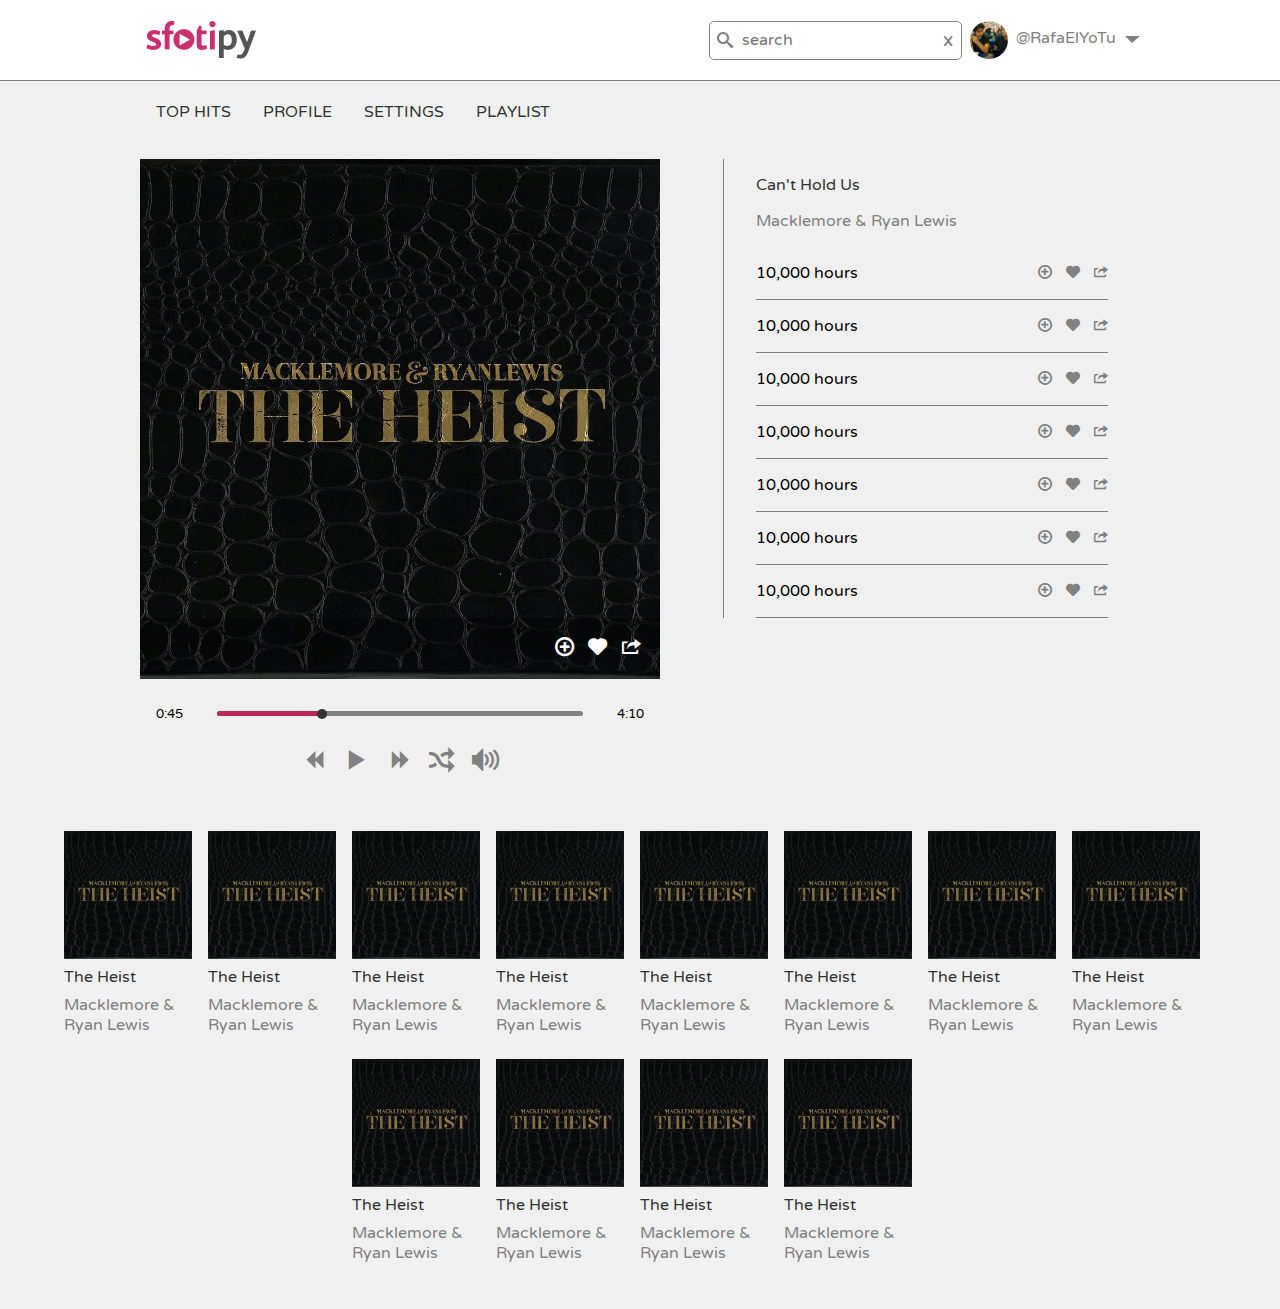
<file: Sfotipy/index.html>
<!DOCTYPE html>
<html lang="en">
<head>
	<meta charset="UTF-8">
	<meta name="viewport" content="width=device-width, initial-scale=1, maximum-scale=1">
	<title>Sfotipy</title>
	<link rel="stylesheet" href="css/estilos.css">
	<link href='http://fonts.googleapis.com/css?family=Varela+Round' rel='stylesheet' type='text/css'>
</head>
<body>
	<header class="header relative border-bottom">
		<div class="logo">
			<div class="wrap center-block">		
				<figure class="image isotipo left">
					<img src="img/logo.png" alt="" />
				</figure>
				<div class="user right">
					<figure class="avatar round left">
						<img src="img/avatares/avatar.jpg" alt="@RafaElYoTu" width="38px" height="38px">
					</figure>
					<span class="left username">
						@RafaElYoTu
					</span>
				</div>
				<div class="search right">
					<form action="" class="relative">
						<span class="icon-search search-icon">
						</span>
						<input type="text" placeholder="search" class="input">
						<span class="icon-close">
							x
						</span>
					</form>
				</div>
			</div>
		</div>
		<a href="" class="button-menu icon-menu"></a>
		<nav class="menu">
			<ul class="list wrap center-block">
				<li class="item">
					<a href="">Top Hits</a>
				</li>
				<li class="item">
					<a href="">Profile</a>
				</li>
				<li class="item">
					<a href="">Settings</a>
				</li>
				<li class="item">
					<a href="">Playlist</a>
				</li>
			</ul>
		</nav>
		<div class="title">
			<span>
				Top Hits
			</span>
		</div>
	</header>
	<section class="playing small medium large center-block">
		<div class="music">
			<figure class="image relative">
				<img src="img/songs/heist.jpg" width="320px"  height="320px" alt="Can't Hold Us | Macklemore & Ryan Lewis">
				<div class="actions padding right-text">
					<a href="" class="action icon-add"></a>
					<a href="" class="action icon-heart"></a>
					<a href="" class="action icon-share"></a>
				</div>
			</figure>
			<div class="padding">
				<div class="progress">
					<span class="min">
						0:45
					</span>
					<div class="total">
						<div class="state">
							<div class="circle">
								
							</div>
						</div>
					</div>
					<span class="max">
						4:10
					</span>
				</div>
				<div class="description center-text border-bottom">
					<p class="name">
						Can't Hold Us
					</p>
					<p class="author">
						Macklemore & Ryan Lewis
					</p>
				</div>
				<div class="play center-text padding-tb">
					<a href="" class="action gray icon-backward"></a>
					<a href="" class="action gray icon-play"></a>
					<a href="" class="action gray icon-forward"></a>
					<a href="" class="action gray icon-shuffle"></a>
					<a href="" class="action gray icon-volume-high"></a>
				</div>
			</div>
		</div>

		<div class="playlist right">
			<p class="name">
				Can't Hold Us
			</p>
			<p class="author">
				Macklemore & Ryan Lewis
			</p>
			<ul class="list">
				<li class="item border-bottom">
					<span>
						10,000 hours
					</span>
					<span class="right">
						<a href="" class="action icon-add gray">
							
						</a>
						<a href="" class="action icon-heart gray">
							
						</a>
						<a href="" class="action icon-share gray">
							
						</a>
					</span>
				</li>
				<li class="item border-bottom">
					<span>
						10,000 hours
					</span>
					<span class="right">
						<a href="" class="action icon-add gray">
							
						</a>
						<a href="" class="action icon-heart gray">
							
						</a>
						<a href="" class="action icon-share gray">
							
						</a>
					</span>
				</li>
				<li class="item border-bottom">
					<span>
						10,000 hours
					</span>
					<span class="right">
						<a href="" class="action icon-add gray">
							
						</a>
						<a href="" class="action icon-heart gray">
							
						</a>
						<a href="" class="action icon-share gray">
							
						</a>
					</span>
				</li>
				<li class="item border-bottom">
					<span>
						10,000 hours
					</span>
					<span class="right">
						<a href="" class="action icon-add gray">
							
						</a>
						<a href="" class="action icon-heart gray">
							
						</a>
						<a href="" class="action icon-share gray">
							
						</a>
					</span>
				</li>
				<li class="item border-bottom">
					<span>
						10,000 hours
					</span>
					<span class="right">
						<a href="" class="action icon-add gray">
							
						</a>
						<a href="" class="action icon-heart gray">
							
						</a>
						<a href="" class="action icon-share gray">
							
						</a>
					</span>
				</li>
				<li class="item border-bottom">
					<span>
						10,000 hours
					</span>
					<span class="right">
						<a href="" class="action icon-add gray">
							
						</a>
						<a href="" class="action icon-heart gray">
							
						</a>
						<a href="" class="action icon-share gray">
							
						</a>
					</span>
				</li>
				<li class="item border-bottom">
					<span>
						10,000 hours
					</span>
					<span class="right">
						<a href="" class="action icon-add gray">
							
						</a>
						<a href="" class="action icon-heart gray">
							
						</a>
						<a href="" class="action icon-share gray">
							
						</a>
					</span>
				</li>
			</ul>
		</div>

	</section>
	
	<section class="container">

		<article class="song">
			<figure class="image">
				<img src="img/songs/heist.jpg" width="128" height="128" alt="Album para popear som tags">
			</figure>
			<p class="name">
			The Heist
			</p>
			<p class="author">
				Macklemore & Ryan Lewis
			</p>
		</article>
		<article class="song">
			<figure class="image">
				<img src="img/songs/heist.jpg" width="128" height="128" alt="Album para popear som tags">
			</figure>
			<p class="name">
				The Heist
			</p>
			<p class="author">
				Macklemore & Ryan Lewis
			</p>
		</article>
		<article class="song">
			<figure class="image">
				<img src="img/songs/heist.jpg" width="128" height="128" alt="Album para popear som tags">
			</figure>
				<p class="name">
			The Heist
			</p>
			<p class="author">
				Macklemore & Ryan Lewis
			</p>
		</article>
		<article class="song">
			<figure class="image">
				<img src="img/songs/heist.jpg" width="128" height="128" alt="Album para popear som tags">
			</figure>
			<p class="name">
			The Heist
			</p>
			<p class="author">
				Macklemore & Ryan Lewis
			</p>
		</article>
		<article class="song">
			<figure class="image">
				<img src="img/songs/heist.jpg" width="128" height="128" alt="Album para popear som tags">
			</figure>
			<p class="name">
				The Heist
			</p>
			<p class="author">
				Macklemore & Ryan Lewis
			</p>
		</article>
		<article class="song">
			<figure class="image">
				<img src="img/songs/heist.jpg" width="128" height="128" alt="Album para popear som tags">
			</figure>
				<p class="name">
			The Heist
			</p>
			<p class="author">
				Macklemore & Ryan Lewis
			</p>
		</article>
				<article class="song">
			<figure class="image">
				<img src="img/songs/heist.jpg" width="128" height="128" alt="Album para popear som tags">
			</figure>
			<p class="name">
			The Heist
			</p>
			<p class="author">
				Macklemore & Ryan Lewis
			</p>
		</article>
		<article class="song">
			<figure class="image">
				<img src="img/songs/heist.jpg" width="128" height="128" alt="Album para popear som tags">
			</figure>
			<p class="name">
				The Heist
			</p>
			<p class="author">
				Macklemore & Ryan Lewis
			</p>
		</article>
		<article class="song">
			<figure class="image">
				<img src="img/songs/heist.jpg" width="128" height="128" alt="Album para popear som tags">
			</figure>
				<p class="name">
			The Heist
			</p>
			<p class="author">
				Macklemore & Ryan Lewis
			</p>
		</article>
		<article class="song">
			<figure class="image">
				<img src="img/songs/heist.jpg" width="128" height="128" alt="Album para popear som tags">
			</figure>
			<p class="name">
			The Heist
			</p>
			<p class="author">
				Macklemore & Ryan Lewis
			</p>
		</article>
		<article class="song">
			<figure class="image">
				<img src="img/songs/heist.jpg" width="128" height="128" alt="Album para popear som tags">
			</figure>
			<p class="name">
				The Heist
			</p>
			<p class="author">
				Macklemore & Ryan Lewis
			</p>
		</article>
		<article class="song">
			<figure class="image">
				<img src="img/songs/heist.jpg" width="128" height="128" alt="Album para popear som tags">
			</figure>
				<p class="name">
			The Heist
			</p>
			<p class="author">
				Macklemore & Ryan Lewis
			</p>
		</article>

	</section>
</body>
</html>
</file>
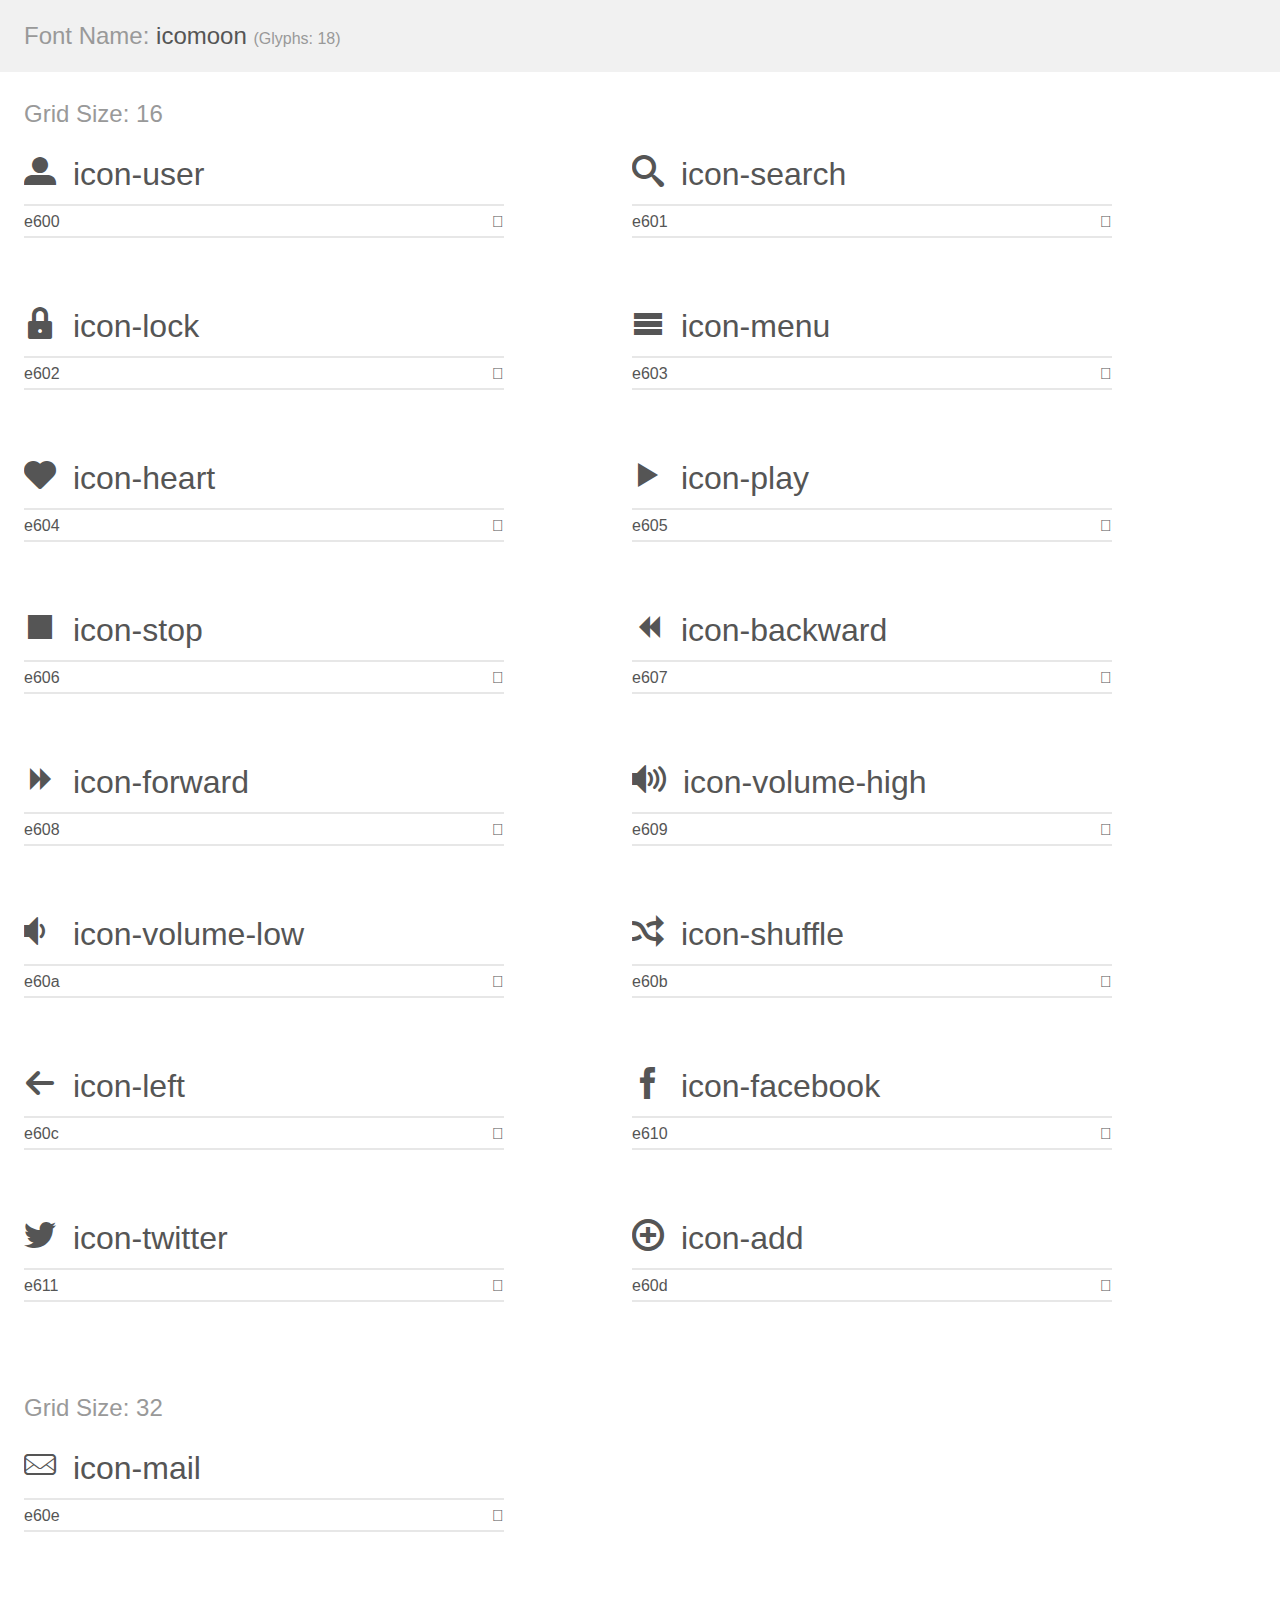
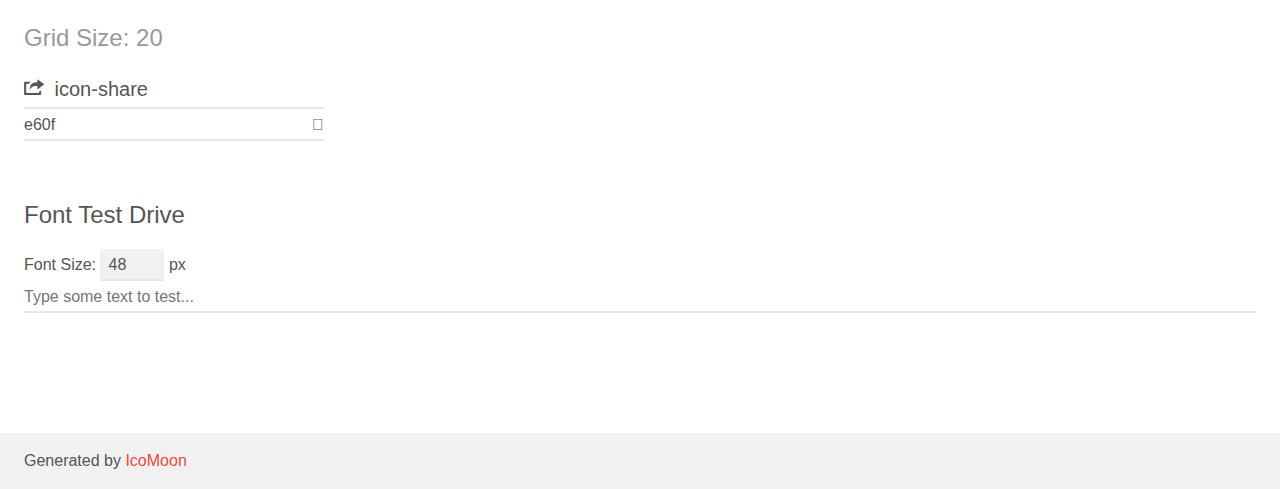
<file: fonts/icomoon/demo.html>
<!doctype html>
<html>
<head>
	<meta charset="utf-8">
	<title>IcoMoon Demo</title>
	<meta name="description" content="An Icon Font Generated By IcoMoon.io">
	<meta name="viewport" content="width=device-width">
	<link rel="stylesheet" href="demo-files/demo.css">
	<link rel="stylesheet" href="style.css"></head>
<body>
	<div class="bgc1 clearfix">
		<h1 class="mhmm mvm"><span class="fgc1">Font Name:</span> icomoon <small class="fgc1">(Glyphs:&nbsp;18)</small></h1>
	</div>
	<div class="clearfix mhl ptl">
		<h1 class="mvm mtn fgc1">Grid Size: 16</h1>
		<div class="glyph fs1">
			<div class="clearfix bshadow0 pbs">
				<span class="icon-user"></span><span class="mls"> icon-user</span>
			</div>
			<fieldset class="fs0 size1of1 clearfix hidden-false">
				<input type="text" readonly value="e600" class="unit size1of2" />
				<input type="text" maxlength="1" readonly value="&#xe600;" class="unitRight size1of2 talign-right" />
			</fieldset>
			<div class="fs0 bshadow0 clearfix hidden-true">
				<span class="unit pvs fgc1">liga: </span>
				<input type="text" readonly value="" class="liga unitRight" />
			</div>
		</div>
		<div class="glyph fs1">
			<div class="clearfix bshadow0 pbs">
				<span class="icon-search"></span><span class="mls"> icon-search</span>
			</div>
			<fieldset class="fs0 size1of1 clearfix hidden-false">
				<input type="text" readonly value="e601" class="unit size1of2" />
				<input type="text" maxlength="1" readonly value="&#xe601;" class="unitRight size1of2 talign-right" />
			</fieldset>
			<div class="fs0 bshadow0 clearfix hidden-true">
				<span class="unit pvs fgc1">liga: </span>
				<input type="text" readonly value="" class="liga unitRight" />
			</div>
		</div>
		<div class="glyph fs1">
			<div class="clearfix bshadow0 pbs">
				<span class="icon-lock"></span><span class="mls"> icon-lock</span>
			</div>
			<fieldset class="fs0 size1of1 clearfix hidden-false">
				<input type="text" readonly value="e602" class="unit size1of2" />
				<input type="text" maxlength="1" readonly value="&#xe602;" class="unitRight size1of2 talign-right" />
			</fieldset>
			<div class="fs0 bshadow0 clearfix hidden-true">
				<span class="unit pvs fgc1">liga: </span>
				<input type="text" readonly value="" class="liga unitRight" />
			</div>
		</div>
		<div class="glyph fs1">
			<div class="clearfix bshadow0 pbs">
				<span class="icon-menu"></span><span class="mls"> icon-menu</span>
			</div>
			<fieldset class="fs0 size1of1 clearfix hidden-false">
				<input type="text" readonly value="e603" class="unit size1of2" />
				<input type="text" maxlength="1" readonly value="&#xe603;" class="unitRight size1of2 talign-right" />
			</fieldset>
			<div class="fs0 bshadow0 clearfix hidden-true">
				<span class="unit pvs fgc1">liga: </span>
				<input type="text" readonly value="" class="liga unitRight" />
			</div>
		</div>
		<div class="glyph fs1">
			<div class="clearfix bshadow0 pbs">
				<span class="icon-heart"></span><span class="mls"> icon-heart</span>
			</div>
			<fieldset class="fs0 size1of1 clearfix hidden-false">
				<input type="text" readonly value="e604" class="unit size1of2" />
				<input type="text" maxlength="1" readonly value="&#xe604;" class="unitRight size1of2 talign-right" />
			</fieldset>
			<div class="fs0 bshadow0 clearfix hidden-true">
				<span class="unit pvs fgc1">liga: </span>
				<input type="text" readonly value="" class="liga unitRight" />
			</div>
		</div>
		<div class="glyph fs1">
			<div class="clearfix bshadow0 pbs">
				<span class="icon-play"></span><span class="mls"> icon-play</span>
			</div>
			<fieldset class="fs0 size1of1 clearfix hidden-false">
				<input type="text" readonly value="e605" class="unit size1of2" />
				<input type="text" maxlength="1" readonly value="&#xe605;" class="unitRight size1of2 talign-right" />
			</fieldset>
			<div class="fs0 bshadow0 clearfix hidden-true">
				<span class="unit pvs fgc1">liga: </span>
				<input type="text" readonly value="" class="liga unitRight" />
			</div>
		</div>
		<div class="glyph fs1">
			<div class="clearfix bshadow0 pbs">
				<span class="icon-stop"></span><span class="mls"> icon-stop</span>
			</div>
			<fieldset class="fs0 size1of1 clearfix hidden-false">
				<input type="text" readonly value="e606" class="unit size1of2" />
				<input type="text" maxlength="1" readonly value="&#xe606;" class="unitRight size1of2 talign-right" />
			</fieldset>
			<div class="fs0 bshadow0 clearfix hidden-true">
				<span class="unit pvs fgc1">liga: </span>
				<input type="text" readonly value="" class="liga unitRight" />
			</div>
		</div>
		<div class="glyph fs1">
			<div class="clearfix bshadow0 pbs">
				<span class="icon-backward"></span><span class="mls"> icon-backward</span>
			</div>
			<fieldset class="fs0 size1of1 clearfix hidden-false">
				<input type="text" readonly value="e607" class="unit size1of2" />
				<input type="text" maxlength="1" readonly value="&#xe607;" class="unitRight size1of2 talign-right" />
			</fieldset>
			<div class="fs0 bshadow0 clearfix hidden-true">
				<span class="unit pvs fgc1">liga: </span>
				<input type="text" readonly value="" class="liga unitRight" />
			</div>
		</div>
		<div class="glyph fs1">
			<div class="clearfix bshadow0 pbs">
				<span class="icon-forward"></span><span class="mls"> icon-forward</span>
			</div>
			<fieldset class="fs0 size1of1 clearfix hidden-false">
				<input type="text" readonly value="e608" class="unit size1of2" />
				<input type="text" maxlength="1" readonly value="&#xe608;" class="unitRight size1of2 talign-right" />
			</fieldset>
			<div class="fs0 bshadow0 clearfix hidden-true">
				<span class="unit pvs fgc1">liga: </span>
				<input type="text" readonly value="" class="liga unitRight" />
			</div>
		</div>
		<div class="glyph fs1">
			<div class="clearfix bshadow0 pbs">
				<span class="icon-volume-high"></span><span class="mls"> icon-volume-high</span>
			</div>
			<fieldset class="fs0 size1of1 clearfix hidden-false">
				<input type="text" readonly value="e609" class="unit size1of2" />
				<input type="text" maxlength="1" readonly value="&#xe609;" class="unitRight size1of2 talign-right" />
			</fieldset>
			<div class="fs0 bshadow0 clearfix hidden-true">
				<span class="unit pvs fgc1">liga: </span>
				<input type="text" readonly value="" class="liga unitRight" />
			</div>
		</div>
		<div class="glyph fs1">
			<div class="clearfix bshadow0 pbs">
				<span class="icon-volume-low"></span><span class="mls"> icon-volume-low</span>
			</div>
			<fieldset class="fs0 size1of1 clearfix hidden-false">
				<input type="text" readonly value="e60a" class="unit size1of2" />
				<input type="text" maxlength="1" readonly value="&#xe60a;" class="unitRight size1of2 talign-right" />
			</fieldset>
			<div class="fs0 bshadow0 clearfix hidden-true">
				<span class="unit pvs fgc1">liga: </span>
				<input type="text" readonly value="" class="liga unitRight" />
			</div>
		</div>
		<div class="glyph fs1">
			<div class="clearfix bshadow0 pbs">
				<span class="icon-shuffle"></span><span class="mls"> icon-shuffle</span>
			</div>
			<fieldset class="fs0 size1of1 clearfix hidden-false">
				<input type="text" readonly value="e60b" class="unit size1of2" />
				<input type="text" maxlength="1" readonly value="&#xe60b;" class="unitRight size1of2 talign-right" />
			</fieldset>
			<div class="fs0 bshadow0 clearfix hidden-true">
				<span class="unit pvs fgc1">liga: </span>
				<input type="text" readonly value="" class="liga unitRight" />
			</div>
		</div>
		<div class="glyph fs1">
			<div class="clearfix bshadow0 pbs">
				<span class="icon-left"></span><span class="mls"> icon-left</span>
			</div>
			<fieldset class="fs0 size1of1 clearfix hidden-false">
				<input type="text" readonly value="e60c" class="unit size1of2" />
				<input type="text" maxlength="1" readonly value="&#xe60c;" class="unitRight size1of2 talign-right" />
			</fieldset>
			<div class="fs0 bshadow0 clearfix hidden-true">
				<span class="unit pvs fgc1">liga: </span>
				<input type="text" readonly value="" class="liga unitRight" />
			</div>
		</div>
		<div class="glyph fs1">
			<div class="clearfix bshadow0 pbs">
				<span class="icon-facebook"></span><span class="mls"> icon-facebook</span>
			</div>
			<fieldset class="fs0 size1of1 clearfix hidden-false">
				<input type="text" readonly value="e610" class="unit size1of2" />
				<input type="text" maxlength="1" readonly value="&#xe610;" class="unitRight size1of2 talign-right" />
			</fieldset>
			<div class="fs0 bshadow0 clearfix hidden-true">
				<span class="unit pvs fgc1">liga: </span>
				<input type="text" readonly value="" class="liga unitRight" />
			</div>
		</div>
		<div class="glyph fs1">
			<div class="clearfix bshadow0 pbs">
				<span class="icon-twitter"></span><span class="mls"> icon-twitter</span>
			</div>
			<fieldset class="fs0 size1of1 clearfix hidden-false">
				<input type="text" readonly value="e611" class="unit size1of2" />
				<input type="text" maxlength="1" readonly value="&#xe611;" class="unitRight size1of2 talign-right" />
			</fieldset>
			<div class="fs0 bshadow0 clearfix hidden-true">
				<span class="unit pvs fgc1">liga: </span>
				<input type="text" readonly value="" class="liga unitRight" />
			</div>
		</div>
		<div class="glyph fs1">
			<div class="clearfix bshadow0 pbs">
				<span class="icon-add"></span><span class="mls"> icon-add</span>
			</div>
			<fieldset class="fs0 size1of1 clearfix hidden-false">
				<input type="text" readonly value="e60d" class="unit size1of2" />
				<input type="text" maxlength="1" readonly value="&#xe60d;" class="unitRight size1of2 talign-right" />
			</fieldset>
			<div class="fs0 bshadow0 clearfix hidden-true">
				<span class="unit pvs fgc1">liga: </span>
				<input type="text" readonly value="" class="liga unitRight" />
			</div>
		</div>
	</div>
	<div class="clearfix mhl ptl">
		<h1 class="mvm mtn fgc1">Grid Size: 32</h1>
		<div class="glyph fs2">
			<div class="clearfix bshadow0 pbs">
				<span class="icon-mail"></span><span class="mls"> icon-mail</span>
			</div>
			<fieldset class="fs0 size1of1 clearfix hidden-false">
				<input type="text" readonly value="e60e" class="unit size1of2" />
				<input type="text" maxlength="1" readonly value="&#xe60e;" class="unitRight size1of2 talign-right" />
			</fieldset>
			<div class="fs0 bshadow0 clearfix hidden-true">
				<span class="unit pvs fgc1">liga: </span>
				<input type="text" readonly value="" class="liga unitRight" />
			</div>
		</div>
	</div>
	<div class="clearfix mhl ptl">
		<h1 class="mvm mtn fgc1">Grid Size: 20</h1>
		<div class="glyph fs3">
			<div class="clearfix bshadow0 pbs">
				<span class="icon-share"></span><span class="mls"> icon-share</span>
			</div>
			<fieldset class="fs0 size1of1 clearfix hidden-false">
				<input type="text" readonly value="e60f" class="unit size1of2" />
				<input type="text" maxlength="1" readonly value="&#xe60f;" class="unitRight size1of2 talign-right" />
			</fieldset>
			<div class="fs0 bshadow0 clearfix hidden-true">
				<span class="unit pvs fgc1">liga: </span>
				<input type="text" readonly value="" class="liga unitRight" />
			</div>
		</div>
	</div>

	<!--[if gt IE 8]><!-->
	<div class="mhl clearfix mbl">
		<h1>Font Test Drive</h1>
		<label>
			Font Size: <input id="fontSize" type="number" class="textbox0 mbm"
			min="8" value="48" />
			px
		</label>
		<input id="testText" type="text" class="phl size1of1 mvl"
		placeholder="Type some text to test..." value=""/>
		</label>
		<div id="testDrive" class="icon-">&nbsp;
		</div>
	</div>
	<!--<![endif]-->
	<div class="bgc1 clearfix">
		<p class="mhl">Generated by <a href="https://icomoon.io/app">IcoMoon</a></p>
	</div>

	<script src="demo-files/demo.js"></script>
</body>
</html>
</file>
<file: fonts/icomoon/demo-files/demo.css>
body {
	padding: 0;
	margin: 0;
	font-family: sans-serif;
	font-size: 1em;
	line-height: 1.5;
	color: #555;
	background: #fff;
}
h1 {
	font-size: 1.5em;
	font-weight: normal;
}
small {
	font-size: .66666667em;
}
a {
	color: #e74c3c;
	text-decoration: none;
}
a:hover, a:focus {
	box-shadow: 0 1px #e74c3c;
}
.bshadow0, input {
	box-shadow: inset 0 -2px #e7e7e7;
}
input:hover {
	box-shadow: inset 0 -2px #ccc;
}
input, fieldset {
	font-size: 1em;
	margin: 0;
	padding: 0;
	border: 0;
}
input {
	color: inherit;
	line-height: 1.5;
	height: 1.5em;
	padding: .25em 0;
}
input:focus {
	outline: none;
	box-shadow: inset 0 -2px #449fdb;
}
.glyph {
	font-size: 16px;
	width: 15em;
	padding-bottom: 1em;
	margin-right: 4em;
	margin-bottom: 1em;
	float: left;
	overflow: hidden;
}
.liga {
	width: 80%;
	width: calc(100% - 2.5em);
}
.talign-right {
	text-align: right;
}
.talign-center {
	text-align: center;
}
.bgc1 {
	background: #f1f1f1;
}
.fgc1 {
	color: #999;
}
.fgc0 {
	color: #000;
}
p {
	margin-top: 1em;
	margin-bottom: 1em;
}
.mvm {
	margin-top: .75em;
	margin-bottom: .75em;
}
.mtn {
	margin-top: 0;
}
.mtl, .mal {
	margin-top: 1.5em;
}
.mbl, .mal {
	margin-bottom: 1.5em;
}
.mal, .mhl {
	margin-left: 1.5em;
	margin-right: 1.5em;
}
.mhmm {
	margin-left: 1em;
	margin-right: 1em;
}
.mls {
	margin-left: .25em;
}
.ptl {
	padding-top: 1.5em;
}
.pbs, .pvs {
	padding-bottom: .25em;
}
.pvs, .pts {
	padding-top: .25em;
}
.unit {
	float: left;
}
.unitRight {
	float: right;
}
.size1of2 {
	width: 50%;
}
.size1of1 {
	width: 100%;
}
.clearfix:before, .clearfix:after {
	content: " ";
	display: table;
}
.clearfix:after {
	clear: both;
}
.hidden-true {
	display: none;
}
.textbox0 {
	width: 3em;
	background: #f1f1f1;
	padding: .25em .5em;
	line-height: 1.5;
	height: 1.5em;
}
#testDrive {
	display: block;
	padding-top: 24px;
	line-height: 1.5;
}
.fs0 {
	font-size: 16px;
}
.fs1 {
	font-size: 32px;
}
.fs2 {
	font-size: 32px;
}
.fs3 {
	font-size: 20px;
}
</file>
<file: fonts/icomoon/style.css>
@font-face {
	font-family: 'icomoon';
	src:url('fonts/icomoon.eot?ndgzsf');
	src:url('fonts/icomoon.eot?#iefixndgzsf') format('embedded-opentype'),
		url('fonts/icomoon.woff?ndgzsf') format('woff'),
		url('fonts/icomoon.ttf?ndgzsf') format('truetype'),
		url('fonts/icomoon.svg?ndgzsf#icomoon') format('svg');
	font-weight: normal;
	font-style: normal;
}

[class^="icon-"], [class*=" icon-"] {
	font-family: 'icomoon';
	speak: none;
	font-style: normal;
	font-weight: normal;
	font-variant: normal;
	text-transform: none;
	line-height: 1;

	/* Better Font Rendering =========== */
	-webkit-font-smoothing: antialiased;
	-moz-osx-font-smoothing: grayscale;
}

.icon-user:before {
	content: "\e600";
}
.icon-search:before {
	content: "\e601";
}
.icon-lock:before {
	content: "\e602";
}
.icon-menu:before {
	content: "\e603";
}
.icon-heart:before {
	content: "\e604";
}
.icon-play:before {
	content: "\e605";
}
.icon-stop:before {
	content: "\e606";
}
.icon-backward:before {
	content: "\e607";
}
.icon-forward:before {
	content: "\e608";
}
.icon-volume-high:before {
	content: "\e609";
}
.icon-volume-low:before {
	content: "\e60a";
}
.icon-shuffle:before {
	content: "\e60b";
}
.icon-left:before {
	content: "\e60c";
}
.icon-facebook:before {
	content: "\e610";
}
.icon-twitter:before {
	content: "\e611";
}
.icon-add:before {
	content: "\e60d";
}
.icon-mail:before {
	content: "\e60e";
}
.icon-share:before {
	content: "\e60f";
}
</file>
<file: Sfotipy/css/estilos.css>
/* normalize.css v3.0.0 | MIT License | git.io/normalize */
html{font-family:sans-serif;-ms-text-size-adjust:100%;-webkit-text-size-adjust:100%}body{margin:0}article,aside,details,figcaption,figure,footer,header,hgroup,main,nav,section,summary{display:block}audio,canvas,progress,video{display:inline-block;vertical-align:baseline}audio:not([controls]){display:none;height:0}[hidden],template{display:none}a{background:transparent;}a:active,a:hover{outline:0}abbr[title]{border-bottom:1px dotted}b,strong{font-weight:bold}dfn{font-style:italic}h1{font-size:2em;margin:.67em 0}mark{background:#ff0;color:#000}small{font-size:80%}sub,sup{font-size:75%;line-height:0;position:relative;vertical-align:baseline}sup{top:-.5em}sub{bottom:-.25em}img{border:0}svg:not(:root){overflow:hidden}figure{margin:1em 40px}hr{-moz-box-sizing:content-box;-webkit-box-sizing:content-box;-moz-box-sizing:content-box;box-sizing:content-box;height:0}pre{overflow:auto}code,kbd,pre,samp{font-family:monospace,monospace;font-size:1em}button,input,optgroup,select,textarea{color:inherit;font:inherit;margin:0}button{overflow:visible}button,select{text-transform:none}button,html input[type="button"],input[type="reset"],input[type="submit"]{-webkit-appearance:button;cursor:pointer}button[disabled],html input[disabled]{cursor:default}button::-moz-focus-inner,input::-moz-focus-inner{border:0;padding:0}input{line-height:normal}input[type="checkbox"],input[type="radio"]{-webkit-box-sizing:border-box;-moz-box-sizing:border-box;box-sizing:border-box;padding:0}input[type="number"]::-webkit-inner-spin-button,input[type="number"]::-webkit-outer-spin-button{height:auto}input[type="search"]{-webkit-appearance:textfield;-moz-box-sizing:content-box;-webkit-box-sizing:content-box;-webkit-box-sizing:content-box;-moz-box-sizing:content-box;box-sizing:content-box}input[type="search"]::-webkit-search-cancel-button,input[type="search"]::-webkit-search-decoration{-webkit-appearance:none}fieldset{border:1px solid #c0c0c0;margin:0 2px;padding:.35em .625em .75em}legend{border:0;padding:0}textarea{overflow:auto}optgroup{font-weight:bold}table{border-collapse:collapse;border-spacing:0}td,th{padding:0}@font-face{font-family:'icomoon';src:url("../fonts/icomoon.eot?ndgzsf");src:url("../fonts/icomoon.eot?#iefixndgzsf") format('embedded-opentype'),url("../fonts/icomoon.woff?ndgzsf") format('woff'),url("../fonts/icomoon.ttf?ndgzsf") format('truetype'),url("../fonts/icomoon.svg?ndgzsf#icomoon") format('svg');font-weight:normal;font-style:normal}[class^="icon-"],[class*=" icon-"]{font-family:'icomoon';speak:none;font-style:normal;font-weight:normal;font-variant:normal;text-transform:none;line-height:1;-webkit-font-smoothing:antialiased;-moz-osx-font-smoothing:grayscale}.icon-user:before{content:"\e600"}.icon-search:before{content:"\e601"}.icon-lock:before{content:"\e602"}.icon-menu:before{content:"\e603"}.icon-heart:before{content:"\e604"}.icon-play:before{content:"\e605"}.icon-stop:before{content:"\e606"}.icon-backward:before{content:"\e607"}.icon-forward:before{content:"\e608"}.icon-volume-high:before{content:"\e609"}.icon-volume-low:before{content:"\e60a"}.icon-shuffle:before{content:"\e60b"}.icon-left:before{content:"\e60c"}.icon-facebook:before{content:"\e610"}.icon-twitter:before{content:"\e611"}.icon-add:before{content:"\e60d"}.icon-mail:before{content:"\e60e"}.icon-share:before{content:"\e60f"}a{text-decoration:none}body{font-family:'Varela Round',sans-serif;font-size:16px}figure{margin:0}img{vertical-align:top}ul{margin:0;padding:0}.button-menu{position:absolute;top:50%;margin-top:-8px;left:.5em;color:#333;font-size:1.3em}.action{color:#fff;margin-right:.5em;}.action:last-child{margin-right:0}.action.gray{color:#818181;font-size:1.6em}.actions{position:absolute;bottom:0;left:0;right:0;font-size:1.2em;background:rgba(0,0,0,0.3)}.author{color:#818181}.border-bottom{border-bottom:1px solid #818181}.center-block{margin:0 auto}.center-text{text-align:center}.container{padding:1.4rem;font-size:0;text-align:center}.header{height:3.5em;}.header .title{font-size:1.1em;line-height:3.5em;margin:0;text-align:center}.icon-close{font-size:1.2em;top:.5em;position:absolute;right:.5em;color:#818181;font-family:'Varela Round',sans-serif}.input{border:1px solid #818181;height:2.3em;-webkit-border-radius:5px;border-radius:5px;padding:0 1em 0 2em}.left{float:left}.logo{display:none;padding:1.3em 0;overflow:hidden;background:#fff}.menu,.playlist{display:none}.name{color:#333}.playlist{width:22em;padding:0 2em;border-left:1px solid #818181;}.playlist .list{list-style:none}.playlist .item{padding:1em 0}.playlist .action{font-size:14px}.relative{position:relative}.padding{padding:1em}.padding-tb{padding:1em 0}.playing.small{width:20em}.progress{margin:1em 0;position:relative;}.progress .min,.progress .max{font-size:.8em;top:-5px;position:absolute}.progress .min{left:0}.progress .max{right:0}.progress .total{height:5px;-webkit-border-radius:5px;border-radius:5px;background:#818181;width:75%;margin:0 auto}.progress .state{height:5px;-webkit-border-radius:5px;border-radius:5px;background:#bd255b;position:relative;width:30%;-webkit-animation:30s state infinite linear;-moz-animation:30s state infinite linear;-o-animation:30s state infinite linear;-ms-animation:30s state infinite linear;animation:30s state infinite linear}.progress .circle{background:#333;-webkit-border-radius:50%;border-radius:50%;height:10px;width:10px;position:absolute;right:0;top:-2px}.right{float:right}.right-text{text-align:right}.round{-webkit-border-radius:50%;border-radius:50%;overflow:hidden}.search{margin-right:.5em}.search-icon{position:absolute;top:.7em;left:.5em;color:#818181}.song{text-align:left;width:8em;display:inline-block;font-size:1rem;margin-right:1em;margin-bottom:1em;}.song:nth-child(even){margin-right:0}.song p{margin:.5em 0}.wrap{width:1000px}@media screen and (min-width:480px){.song:nth-child(even){margin-right:1em}.image img{width:100%;height:auto}.playing.medium{width:auto}}@media screen and (min-width:1000px){body{background:#f0f0f0}.avatar{width:38px;height:38px}.button-menu{display:none}.header{border:none;height:auto;}.header .title{display:none}.isotipo{width:122px}.logo{display:block}.menu{display:block;background:#f0f0f0;overflow:hidden;border-top:1px solid #818181;}.menu .item{float:left;list-style:none;}.menu .item a{color:#333;text-transform:uppercase;padding:1em;display:block;border-top:5px solid transparent;}.menu .item a:hover{border-top:5px solid #818181}.music{width:32.5em;float:left;}.music .description{display:none}.playlist{display:block}.playing{padding-top:1.3em;}.playing.large{margin:0 auto;width:62.5em;overflow:hidden}.username{color:#818181;position:relative;top:7px;margin-left:.5em;}.username:after{content:"";border-top:7px solid #818181;border-left:7px solid transparent;border-right:8px solid transparent;display:inline-block;margin-left:.3em}}@-moz-keyframes state{0%{width:0}100%{width:100%}}@-webkit-keyframes state{0%{width:0}100%{width:100%}}@-o-keyframes state{0%{width:0}100%{width:100%}}@keyframes state{0%{width:0}100%{width:100%}}
</file>
